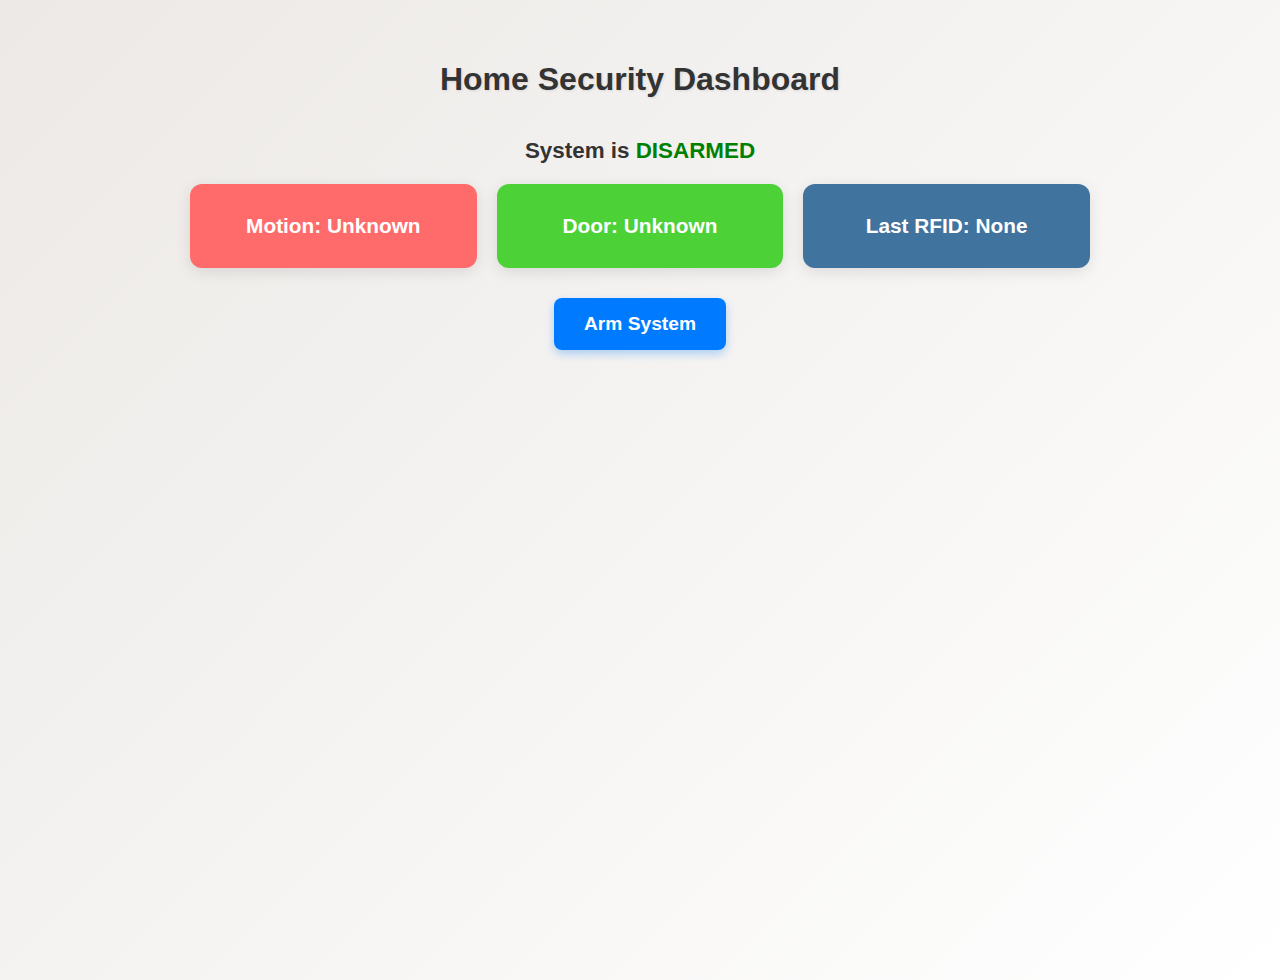
<file: templates/index.html>
<!DOCTYPE html>
<html>
<head>
    <title>Home Security Dashboard</title>
    <script src="https://cdn.socket.io/4.0.0/socket.io.min.js"></script>
    <style>
        /* Global Styles */
        body {
            font-family: 'Segoe UI', Tahoma, Geneva, Verdana, sans-serif;
            padding: 40px;
            margin: 0;
            background: linear-gradient(135deg, #ece9e6, #ffffff);
            display: flex;
            flex-direction: column;
            align-items: center;
            min-height: 100vh;
        }

        h1 {
            color: #333;
            margin-bottom: 40px;
            text-shadow: 1px 1px 3px rgba(0,0,0,0.1);
        }

        /* Dashboard Grid */
        .dashboard {
            display: grid;
            grid-template-columns: repeat(auto-fit, minmax(250px, 1fr));
            gap: 20px;
            width: 100%;
            max-width: 900px;
            margin-bottom: 30px; /* Added margin for button spacing */
        }

        /* Sensor Card Styles */
        .sensor-box {
            padding: 30px;
            border-radius: 12px;
            color: #fff;
            font-size: 1.3em;
            font-weight: 600;
            text-align: center;
            box-shadow: 0 4px 15px rgba(0,0,0,0.1);
            transition: background-color 0.4s ease, transform 0.2s ease;
        }

        .sensor-box:hover {
            transform: translateY(-5px);
        }

        /* Initial Colors */
        #motion { background-color: #ff6b6b; }
        #door   { background-color: #4cd137; }
        #rfid   { background-color: #40739e; }

        /* State Colors */
        .motion-detected { background-color: #ff4757 !important; }
        .motion-clear { background-color: #ff6b6b !important; }

        .door-open { background-color: #ffa502 !important; }
        .door-closed { background-color: #4cd137 !important; }

        .rfid-active { background-color: #3742fa !important; }

        /* Arm Button Styles */
        #arm-btn {
            padding: 15px 30px;
            font-size: 1.2em;
            font-weight: bold;
            color: #fff;
            background-color: #007bff; /* Primary Blue */
            border: none;
            border-radius: 8px;
            cursor: pointer;
            transition: background-color 0.3s ease, transform 0.1s ease;
            box-shadow: 0 4px 10px rgba(0, 123, 255, 0.3);
        }

        #arm-btn:hover {
            background-color: #0056b3;
        }

        #arm-btn:active {
            transform: scale(0.98);
        }
    </style>
</head>
<body>
    <h1>Home Security Dashboard</h1>

    <!-- System status display -->
    <div id="system-status" 
         style="margin-bottom:20px; font-size:1.4em; font-weight:bold; color:#333;">
         System is <span style="color:green">DISARMED</span>
    </div>

    <div class="dashboard">
        <div id="motion" class="sensor-box">Motion: Unknown</div>
        <div id="door" class="sensor-box">Door: Unknown</div>
        <div id="rfid" class="sensor-box">Last RFID: None</div>
    </div>

    <button id="arm-btn" onclick="toggleSecurity()">Arm System</button>

    <script>
        let armed = false;

        function toggleSecurity() {
            armed = !armed;
            // Update button
            const btn = document.getElementById("arm-btn");
            btn.innerText = armed ? "Disarm System" : "Arm System";
            btn.style.backgroundColor = armed ? "#dc3545" : "#007bff"; // red when armed, blue when disarmed

            // Update status text
            const status = document.getElementById("system-status");
            status.innerHTML = armed 
                ? "System is <span style='color:red'>ARMED</span>" 
                : "System is <span style='color:green'>DISARMED</span>";

            // Send armed status to backend
            fetch('/toggle_security', { 
                method: 'POST', 
                body: JSON.stringify({armed: armed}), 
                headers: {'Content-Type': 'application/json'} 
            })
            .then(response => {
                if (!response.ok) {
                    console.error('Failed to toggle security status.');
                }
            })
            .catch(error => {
                console.error('Error sending toggle request:', error);
            });
        }

        var socket = io();
        socket.on("mqtt_message", function(msg){
            let topic = msg.data.split(":")[0];
            let payload = msg.data.split(":")[1].trim();

            if(topic === "home/motion"){
                document.getElementById("motion").innerText = "Motion: " + payload;
                document.getElementById("motion").className = "sensor-box " + (payload.includes("detected") ? "motion-detected" : "motion-clear");
            } 
            else if(topic === "home/door"){
                document.getElementById("door").innerText = "Door: " + payload;
                document.getElementById("door").className = "sensor-box " + (payload.includes("open") ? "door-open" : "door-closed");
            } 
            else if(topic === "home/rfid"){
                document.getElementById("rfid").innerText = "Last RFID: " + payload;
                document.getElementById("rfid").className = "sensor-box rfid-active";
            }
        });
    </script>
</body>
</file>
